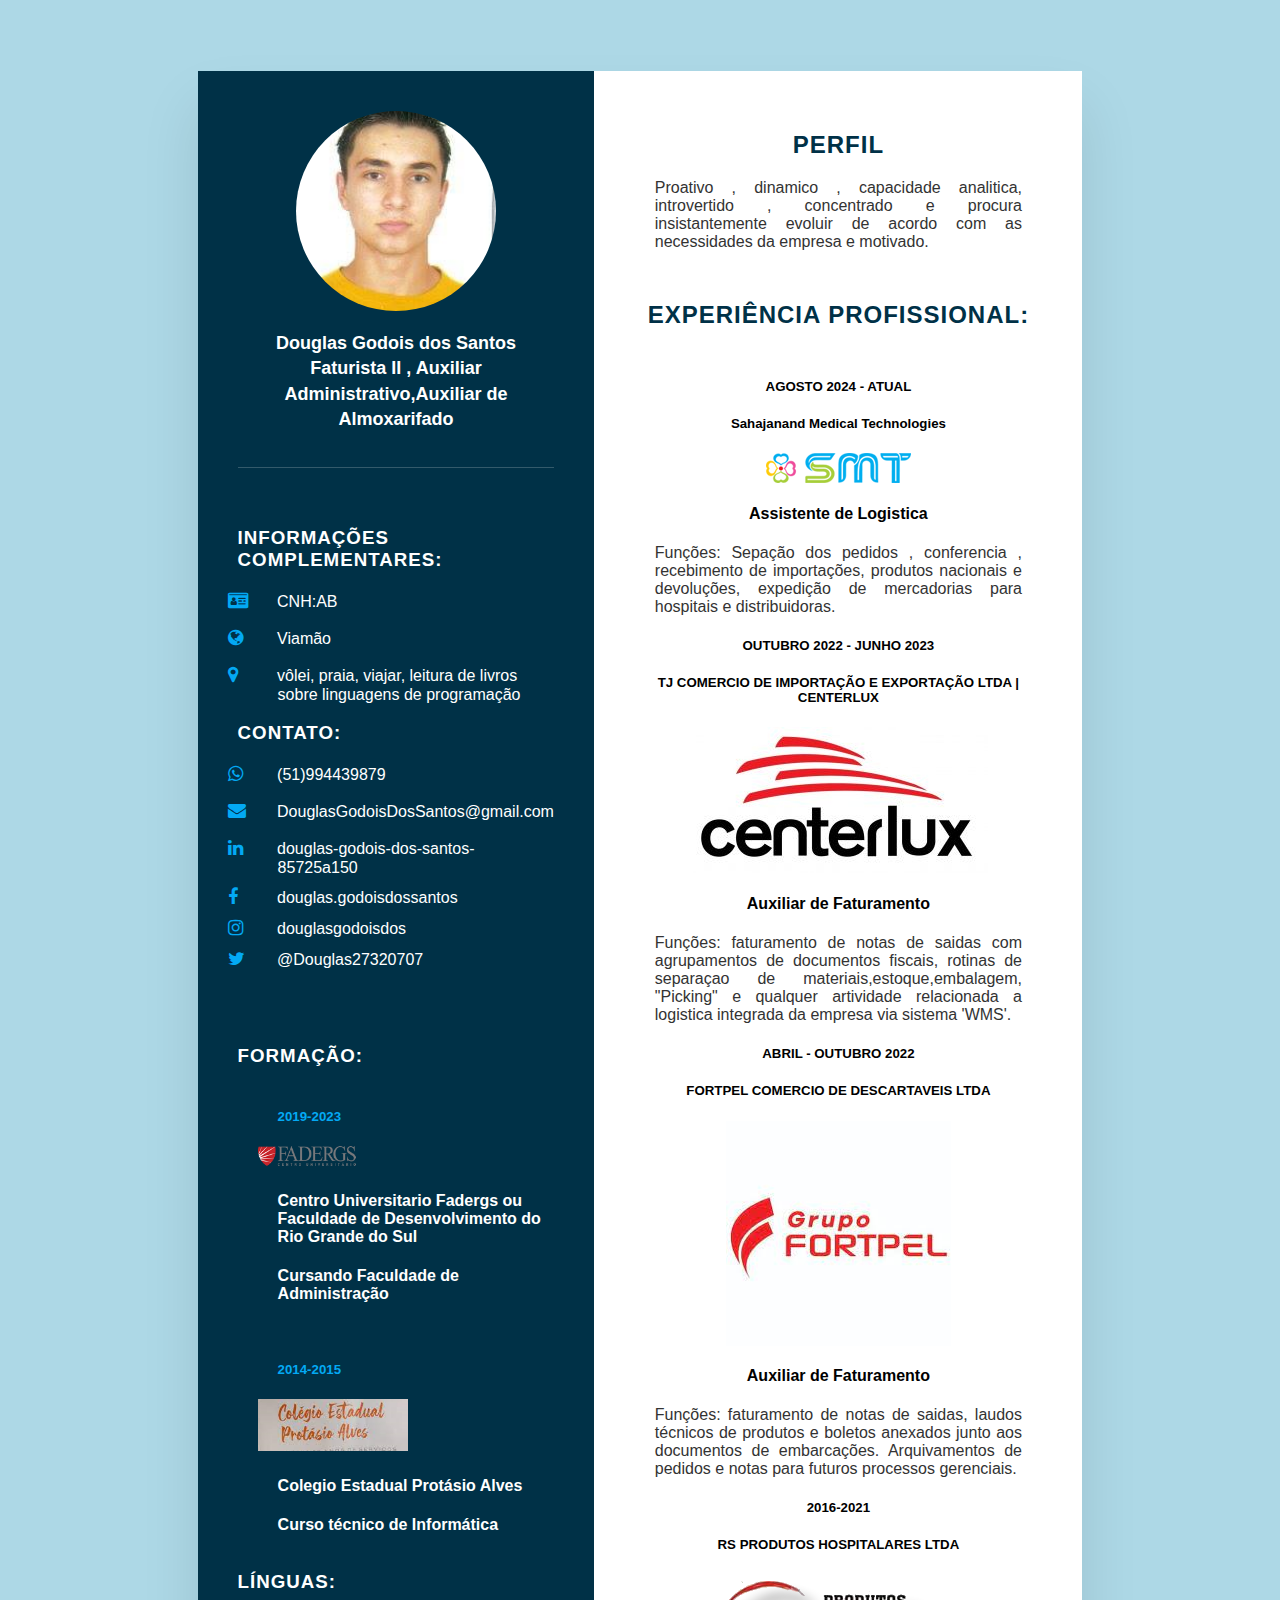
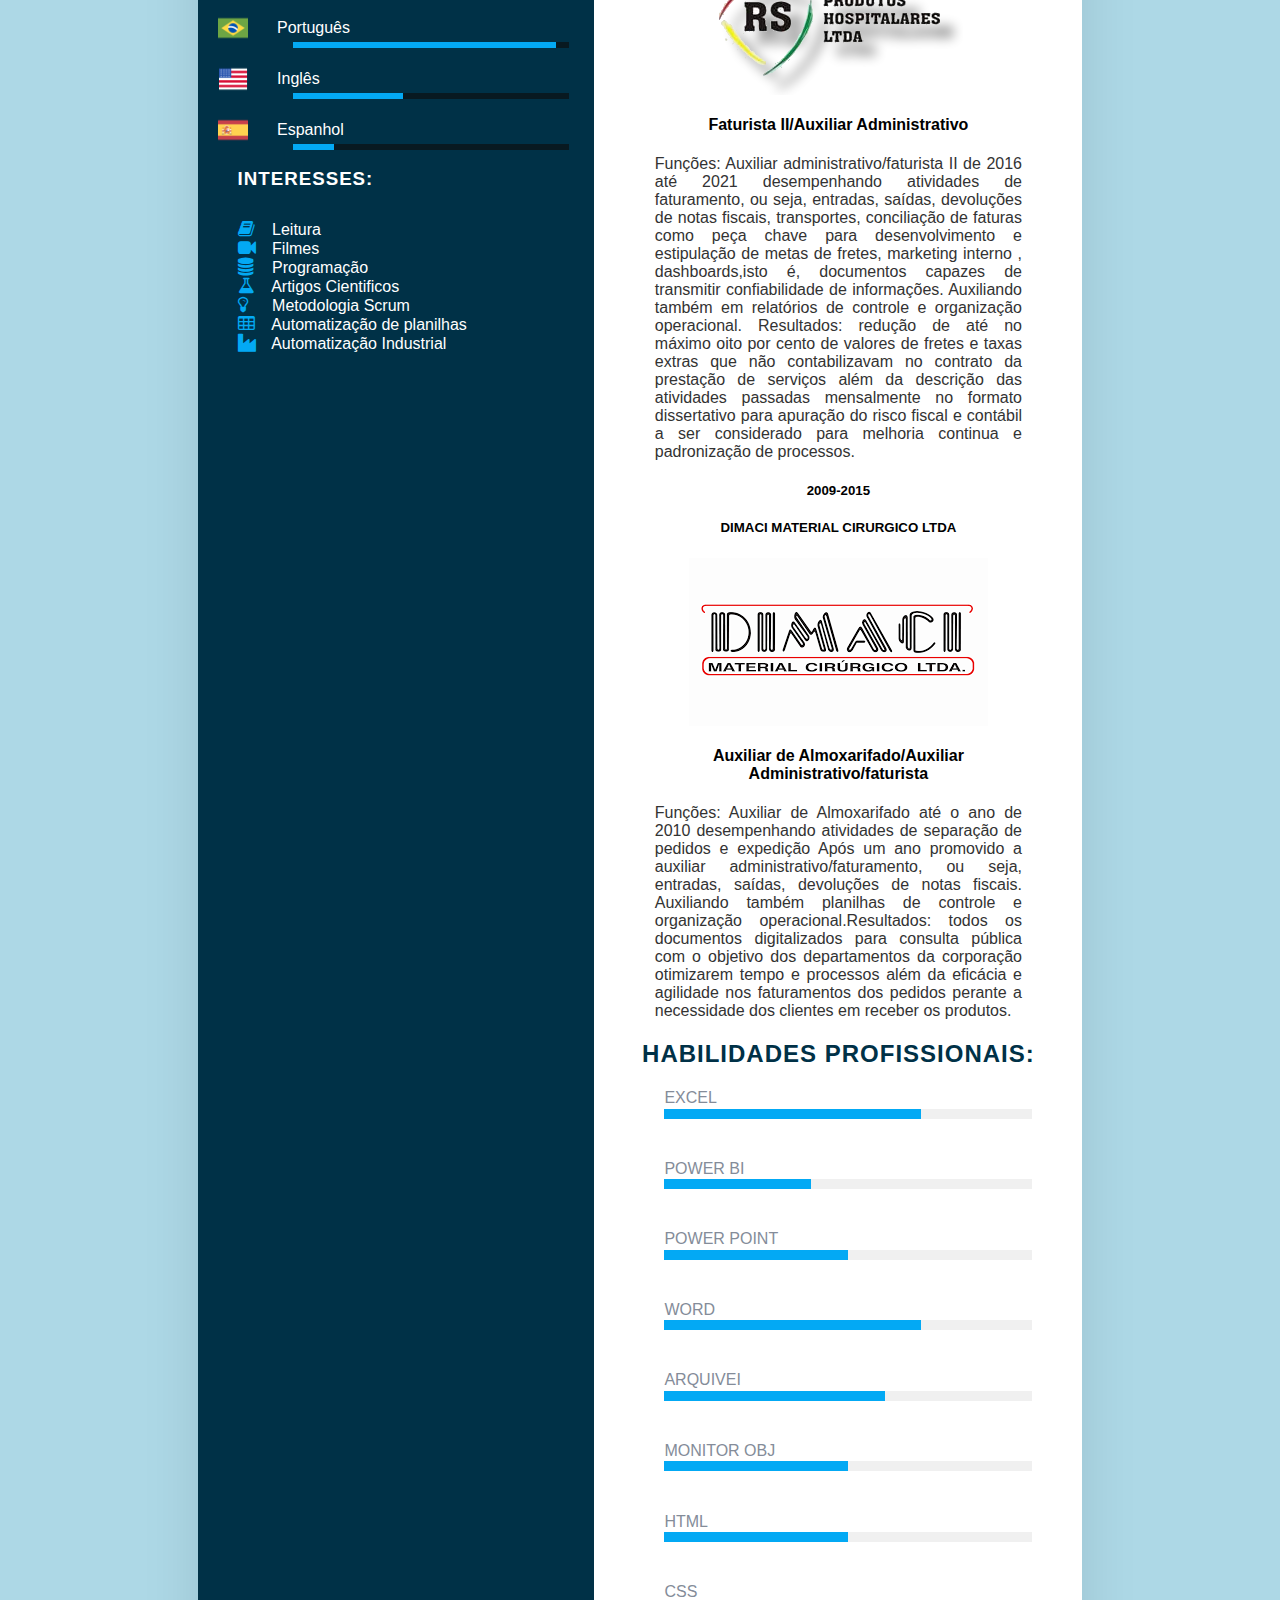
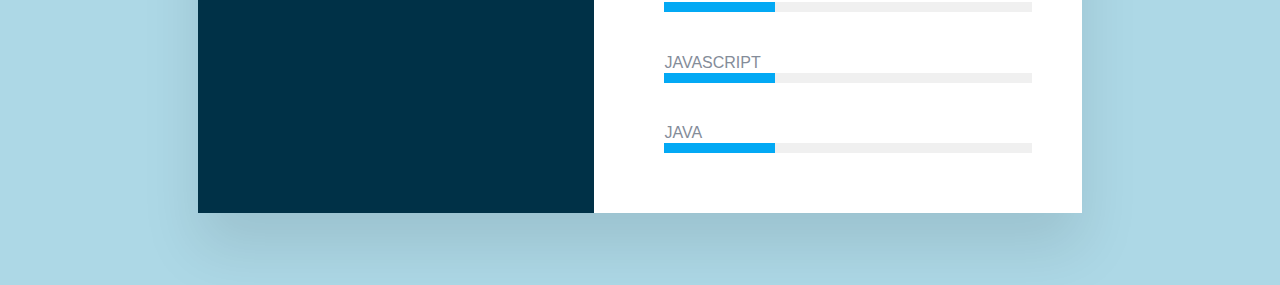
<file: index.html>
<!DOCTYPE html>
<html lang="pt-BR">

<head>

    <link rel="shortcut icon" href="favicon.png">
    <!--icone cabeçalho da pagina--->
    <link rel="stylesheet" href="https://cdnjs.cloudflare.com/ajax/libs/font-awesome/4.7.0/css/font-awesome.css"
        integrity="sha512-5A8nwdMOWrSz20fDsjczgUidUBR8liPYU+WymTZP1lmY9G6Oc7HlZv156XqnsgNUzTyMefFTcsFH/tnJE/+xBg=="
        crossorigin="anonymous" referrerpolicy="no-referrer" />
    <!---link dos icones dos curriculos -->
    <link rel="stylesheet" type="text/css" href="Style.css" />
    <!--- link externo arquivo de estilo e formatação em CSS-->
    <meta charset="UTF-8">
    <!--tag para eliminar caracteres especiais -->
    <meta http-equiv="X-UA-Compatible" content="IE=edge mozilla 10 google Chrome Opera">
    <!--tag para compatibilidade de navegadores-->
    <meta name="viewport" content="width=device-width, initial-scale=1.0">
    <!-- tag para ver em dispositivo mobile-->
    <title>Curriculo Douglas Godois do Santos</title>
    <!-- tag para titulo do documento aparecendo no cabeçalho da página-->
</head>

<body>
    <!---seção da apresentação do candidato-->
    <section id="design">
        <!-- id design para estruturar ou manipular a impressão da página mantendo o estilo CSS-->


        <div class="conteudo">
            <!--class para formatação universal(visualização em todos os dispositivos existentes)-->
            <div class='esquerda_lado'>

                <div class="perfil">
                    <div class='imagem'>

                        <img src="curriculo foto.jpg" alt="foto do perfil profissional" />
                    </div>
                    <h2>Douglas Godois dos Santos<br>
                        <spam>Faturista II , Auxiliar Administrativo,Auxiliar de Almoxarifado</spam>
                    </h2>

                </div>
                <div class="infocontato">
                    <h3 class="titulo">Informações Complementares:</h3>
                    <ul>
                        <li>
                            <spam class='icone'><i class="fa fa-id-card" aria-hidden="true"></i></spam>
                            <spam class='texto'><a href="https://www.detran.rs.gov.br/inicial" target="_blank">CNH:AB
                            </spam></a>
                        </li>
                    </ul>
                    <ul>
                        <li>
                            <spam class='icone'><i class="fa fa-globe" aria-hidden="true"></i></spam>
                            <spam class='texto'><a href="https://pt.wikipedia.org/wiki/Viamão" target="_blank">Viamão
                            </spam></a>
                        </li>
                    </ul>
                    <ul>
                        <li>
                            <spam class='icone'><i class="fa fa-map-marker" aria-hidden="true"></i></spam>
                            <spam class='texto'> vôlei, praia, viajar, leitura de livros sobre linguagens de
                                programação
                            </spam>
                        </li>
                    </ul>
                    <h3 class="titulo">Contato:</h3>
                    <ul>
                        <li>
                            <spam class='icone'><i class="fa fa-whatsapp" aria-hidden="true"></i></spam>
                            <spam class='texto'><a href="https://web.whatsapp.com" target="_blank">(51)994439879
                            </spam>
                            </a>
                        </li>
                    </ul>
                    <ul>
                        <li>
                            <spam class='icone'><i class="fa fa-envelope" aria-hidden="true"></i></spam>
                            <spam class='texto'>
                                <a href="mailto:DouglasGodoisDosSantos@gmail.com">DouglasGodoisDosSantos@gmail.com
                            </spam></a>
                        </li>
                    </ul>
                    <ul>
                        <li>
                            <spam class='icone'><i class="fa fa-linkedin" aria-hidden="true"></i>
                            </spam>
                            <spam class='texto'><a
                                    href="https://www.linkedin.com/in/douglas-godois-dos-santos-85725a150"
                                    target="_blank">douglas-godois-dos-santos-85725a150</a>
                            </spam>
                        </li>
                        <li>
                            <spam class='icone'><i class="fa fa-facebook" aria-hidden="true"></i>
                            </spam>
                            <spam class='texto'><a href="https://web.facebook.com/douglas.godoisdossantos"
                                    target="_blank">douglas.godoisdossantos</a>
                            </spam>
                        </li>
                        <li>
                            <spam class='icone'><i class="fa fa-instagram" aria-hidden="true"></i>
                            </spam>
                            <spam class='texto'><a href="https://www.instagram.com/douglasgodoisdos"
                                    target="_blank">douglasgodoisdos</a>
                            </spam>
                        </li>
                        <li>
                            <spam class='icone'><i class="fa fa-twitter" aria-hidden="true"></i>
                            </spam>
                            <spam class='texto'><a href="https://twitter.com/Douglas27320707"
                                    target="_blank">@Douglas27320707</a>
                            </spam>
                        </li>
                    </ul>


                </div>
                <div class="infocontato formação">
                    <h3 class="titulo">Formação:</h3>
                    <ul>
                        <li>
                            <h5>2019-2023</h5>
                            <spam class='icone'>
                                <a href="https://www.fadergs.edu.br" target="_blank"><img src="logo fadergs.png">
                            </spam>
                            </a>
                            <h4>Centro Universitario Fadergs ou Faculdade de Desenvolvimento do Rio Grande do Sul
                            </h4>
                            <h4> Cursando Faculdade de Administração</h4>
                        </li>
                    </ul>
                    <ul>
                        <li>
                            <h5>2014-2015</h5>
                            <spam class='icone'>
                                <a href="https://www.google.com/search?q=colegio+prot%C3%A1sio+alves+ipiranga&sxsrf=AOaemvIPB9nAo4ME-7RXtYIMQfk_z7gxtw%3A1643042353969&source=hp&ei=MdbuYf6EOZ3S1sQPnKuAiAU&iflsig=ALs-wAMAAAAAYe7kQfd4Am-C1z6kVCZuSUj6iqYOuiRa&oq=colegio+&gs_lcp=[base64]&sclient=gws-wiz"
                                    target="_blank"><img src="logo protasio.png">
                            </spam>
                            </a>
                            <h4>Colegio Estadual Protásio Alves</h4>
                            <h4>Curso técnico de Informática</h4>
                        </li>

                    </ul>



                </div>

                <div class="infocontato linguagem">
                    <h3 class="titulo">línguas:</h3>
                    <ul>
                        <li>
                            <spam class='icone'>
                                <a href="https://pt.wikipedia.org/wiki/Brasil" target="_blank"><img src="brasil.png"
                                        aria-hidden="true" />
                            </spam>
                            <spam class="texto">Português</spam>
                            </a>
                            <spam class="grau">
                                <div style="width:95%;"></div>
                            </spam>
                        </li>
                    </ul>
                    <ul>
                        <li>
                            <spam class='icone'>
                                <a href="https://pt.wikipedia.org/wiki/Estados_Unidos" target="_blank"><img
                                        src="estados-unidos-da-america.png" />
                            </spam>
                            <spam class="texto">Inglês </spam>
                            </a>
                            <spam class="grau">
                                <div style="width:40%;"></div>
                            </spam>
                        </li>
                    </ul>
                    <ul>
                        <li>
                            <spam class='icone'>
                                <a href="https://pt.wikipedia.org/wiki/Espanha target=" _blank"><img
                                        src="espanha.png" />
                            </spam>
                            <spam class="texto">Espanhol </spam>
                            </a>
                            <spam class="grau">
                                <div style="width:15%;"></div>
                            </spam>
                        </li>
                    </ul>
                </div>

                <div class="interesse">
                    <h3 class="titulo">Interesses:</h3>
                    <ul>
                        <li>
                            <a href="https://pt.wikipedia.org/wiki/H%C3%A1bito_de_leitura" target="_blank"><i
                                    class="fa fa-book" aria-hidden="true"></i>
                                <spam class="texto">Leitura</spam><br>
                            </a>
                            <a href="https://www.choraminhices.com.br/?p=2024" target="_blank"><i
                                    class="fa fa-video-camera" aria-hidden="true"></i>
                                <spam class="texto">Filmes</spam><br>
                            </a>
                            <a href="https://webinsider.com.br/importancia-de-aprender-programacao-de-computadores"
                                target="_blank"><i class="fa fa-database" aria-hidden="true"></i>
                                <spam class="texto">Programação</spam><br>
                            </a>
                            <a href="https://blog.estacio.br/aluno-estacio/o-que-e-um-artigo-cientifico/#:~:text=Os%20artigos%20cient%C3%ADficos%20s%C3%A3o%20fundamentais%20para%20a%20dissemina%C3%A7%C3%A3o,os%20artigos%20s%C3%A3o%20um%20motor%20para%20que%20"
                                target="_blank"><i class="fa fa-flask" aria-hidden="true"></i>
                                <spam class="texto">Artigos Cientificos</spam><br>
                            </a>
                            <a href="https://pt.wikipedia.org/wiki/Scrum" target="_blank"><i class="fa fa-lightbulb-o"
                                    aria-hidden="true"></i>
                                <spam class="texto">Metodologia Scrum</spam><br>
                            </a>
                            <a href="https://www.qipu.com.br/blog/automatizacao-da-area-financeira" target="_blank"><i
                                    class="fa fa-table" aria-hidden="true"></i>
                                <spam class="texto">Automatização de planilhas</spam><br>
                            </a>
                            <a href="https://blog.cimautomacao.com.br/automacao-industrial-e-sua-importancia"
                                target="_blank">
                                <i class="fa fa-industry" aria-hidden="true"></i>
                                <spam class="texto">Automatização Industrial</spam><br>
                            </a>
                        </li>

                    </ul>
                </div>

            </div>

            <div class="direita_lado">
                <div class="personalidade">

                    <h2 class="titulo2">Perfil</h2>
                    <p>Proativo , dinamico , capacidade analitica, introvertido , concentrado e procura
                        insistantemente
                        evoluir de acordo com as necessidades da empresa e motivado.</p>
                </div>
                <div class="personalidade">
                    <h2 class="titulo2">Experiência Profissional:</h2>
                </div>
                <div class="empresa">
                    <div class="anos">
                        <h5>AGOSTO 2024 - ATUAL </h5>
                        <h5>Sahajanand Medical Technologies</h5>
                        <spam class='icone'>
                            <a href="https://smtpl.com/" target="_blank"><img
                                    src="smt.logo.png"></a>
                        </spam>

                    </div>
                    <div class="texto">
                        <h4>Assistente de Logistica</h4>
                        <p>Funções: Sepação dos pedidos , conferencia , recebimento de importações, produtos nacionais e devoluções,
                            expedição de mercadorias para hospitais e distribuidoras.

                        </p>
                    </div>
                </div>
                <div class="empresa">
                    <div class="anos">
                        <h5>OUTUBRO 2022 - JUNHO 2023</h5>
                        <h5>TJ COMERCIO DE IMPORTAÇÃO E EXPORTAÇÃO LTDA | CENTERLUX</h5>
                        <spam class='icone'>
                            <a href="https://www.centerlux.com.br/" target="_blank"><img
                                    src="logotipo-centerlux-300x146.jpg"></a>
                        </spam>

                    </div>
                    <div class="texto">
                        <h4>Auxiliar de Faturamento</h4>
                        <p>Funções: faturamento de notas de saidas com agrupamentos de documentos fiscais, rotinas
                            de
                            separaçao de materiais,estoque,embalagem,
                            "Picking" e qualquer artividade relacionada a logistica integrada da empresa via sistema
                            'WMS'.
                        </p>
                    </div>
                </div>
                <div class="empresa">
                    <div class="anos">
                        <h5>ABRIL - OUTUBRO 2022 </h5>
                        <h5>FORTPEL COMERCIO DE DESCARTAVEIS LTDA</h5>
                        <spam class='icone'>
                            <a href="https://grupofortpel.com.br/" target="_blank"><img src="fortpel.jpg"></a>
                        </spam>

                    </div>
                    <div class="texto">
                        <h4>Auxiliar de Faturamento</h4>
                        <p>Funções: faturamento de notas de saidas, laudos técnicos de produtos e boletos anexados
                            junto
                            aos documentos de embarcações.
                            Arquivamentos de pedidos e notas para futuros processos gerenciais.
                        </p>
                    </div>
                </div>
                <div class="empresa">
                    <div class="anos">
                        <h5>2016-2021</h5>
                        <h5>RS PRODUTOS HOSPITALARES LTDA</h5>
                        <spam class='icone'>
                            <a href="http://rshospitalar.com.br/" target="_blank"><img src="LOGO RS.png"></a>
                        </spam>

                    </div>
                    <div class="texto">
                        <h4>Faturista II/Auxiliar Administrativo</h4>
                        <p>Funções: Auxiliar administrativo/faturista II de 2016 até 2021 desempenhando atividades
                            de
                            faturamento, ou seja, entradas, saídas, devoluções de notas fiscais, transportes,
                            conciliação de faturas como peça chave para desenvolvimento
                            e estipulação de metas de fretes, marketing interno , dashboards,isto é, documentos
                            capazes
                            de transmitir confiabilidade de informações. Auxiliando também em relatórios de controle
                            e
                            organização operacional. Resultados: redução
                            de até no máximo oito por cento de valores de fretes e taxas extras que não
                            contabilizavam
                            no contrato da prestação de serviços além da descrição das atividades passadas
                            mensalmente
                            no formato dissertativo para apuração do
                            risco fiscal e contábil a ser considerado para melhoria continua e padronização de
                            processos.</p>
                    </div>
                </div>
                <div class="empresa">
                    <div class="anos">
                        <h5>2009-2015</h5>
                        <h5>DIMACI MATERIAL CIRURGICO LTDA</h5>
                        <spam class='icone'>
                            <a href="https://dimaci-material-cirurgico-ltda.negocio.site/" target="_blank"><img
                                    src="Logo Dimaci.png">
                        </spam>
                        </a>
                    </div>
                    <div class="texto">
                        <h4>Auxiliar de Almoxarifado/Auxiliar Administrativo/faturista</h4>
                        <p>Funções: Auxiliar de Almoxarifado até o ano de 2010 desempenhando atividades de separação
                            de
                            pedidos e expedição Após um ano promovido a auxiliar administrativo/faturamento, ou
                            seja,
                            entradas, saídas, devoluções de notas fiscais.
                            Auxiliando também planilhas de controle e organização operacional.Resultados: todos os
                            documentos digitalizados para consulta pública com o objetivo dos departamentos da
                            corporação otimizarem tempo e processos além da eficácia
                            e agilidade nos faturamentos dos pedidos perante a necessidade dos clientes em receber
                            os
                            produtos.</p>
                    </div>
                </div>
                <div class="habilidades">
                    <h2 class="titulo2">Habilidades Profissionais:</h2>
                    <div class="formatação">
                        <h4>Excel</h4>
                        <div class="grau">
                            <div style="width:70%;"></div>
                        </div>
                    </div>
                    <div class="formatação">
                        <h4>Power BI</h4>
                        <div class="grau">
                            <div style="width:40%;"></div>
                        </div>
                    </div>
                    <div class="formatação">
                        <h4>Power Point</h4>
                        <div class="grau">
                            <div style="width:50%;"></div>
                        </div>
                    </div>
                    <div class="formatação">
                        <h4>Word</h4>
                        <div class="grau">
                            <div style="width:70%;"></div>
                        </div>
                    </div>
                    <div class="formatação">
                        <h4>Arquivei</h4>
                        <div class="grau">
                            <div style="width:60%;"></div>
                        </div>
                    </div>
                    <div class="formatação">
                        <h4>Monitor OBJ</h4>
                        <div class="grau">
                            <div style="width:50%;"></div>
                        </div>
                    </div>
                    <div class="formatação">
                        <h4>HTML</h4>
                        <div class="grau">
                            <div style="width:50%;"></div>
                        </div>
                    </div>
                    <div class="formatação">
                        <h4>CSS</h4>
                        <div class="grau">
                            <div style="width:30%;"></div>
                        </div>
                    </div>
                    <div class="formatação">
                        <h4>JavaScript</h4>
                        <div class="grau">
                            <div style="width:30%;"></div>
                        </div>
                    </div>
                    <div class="formatação">
                        <h4>JAVA</h4>
                        <div class="grau">
                            <div style="width:30%;"></div>
                        </div>
                    </div>

                </div>

            </div>
        </div>






    </section>



</body>






</html>
</file>
<file: Style.css>
/*reset formatação dos navegadores*/

    body {
        width: 0% 0% 2% 0%;
        background: lightblue;
        display: flex;
        /*corpo do curriculo no meio*/
        min-height: 100%;
        flex: 1 1 0;
        /* minimo de altura 100vh que é bem no meio*/
    }

    /*limpar quaisquer formatação de link da tag a do site*/

    a {
        text-decoration: none;
    }

    ul li {
        color: #fff;
        font-weight: 300;
        font-family: Arial;
        list-style: none;
        margin-left: 5px;
    }

    p {
        color: #333;
        font-family: arial, sans-serif;
        margin-right: 5%;
        margin-left: 5%;
        margin-top: 1px;
        text-align: justify;
    }

    /*reset*/

    * {
        font-family: Arial, sans-serif;
        box-sizing: border-box;
    }

    /*conteudos*/

    #main-container {
        display: flex;
        flex-direction: row;
        height: 100vh;
    }

    #address-container,
    #form-container {
        flex: 1 1 0;
    }

    .conteudo {
        position: relative;
        width: 100%;
        max-width: 70%;
        /*máximo de largura na tela */
        min-height: 90%;
        /* mínimo de altura na tela*/
        background: #fff;
        margin: 5% 15% 5% 15%;
        display: grid;
        grid-template-columns: 1fr 2fr;
        box-shadow: 0 35px 55px rgba(0, 0, 0, 0.1)
    }

    .conteudo .esquerda_lado {
        position: relative;
        background: #003147;
        padding: 40px 40px 40px;
        padding: transparent;
    }

    .perfil {
        position: relative;
        display: flex;
        flex-direction: column;
        align-items: center;
        padding-bottom: 20px;
        border-bottom: 1px solid rgba(255, 255, 255, 0.2)
            /*linha tracejada abaixo da profissão exercida*/
    }

    .perfil .imagem {
        position: relative;
        width: 200px;
        height: 200px;
        border-radius: 50%;
        overflow: hidden;
        /*esconder a volta da foto e dar foco no rosto*/
    }

    .perfil .imagem img {
        position: absolute;
        top: 0;
        left: 0;
        width: 100%;
        height: 100%;
        object-fit: cover;
        /*ajustar o objeto ou a imagem de acordo com os parametros redefinidos acima*/
    }

    .perfil h2 {
        color: #fff;
        font-size: 18px;
        margin-top: 20px;
        text-align: center;
        font-weight: 600;
        line-height: 1.4em;
    }

    .perfil h2 span {
        font-size: 0.8em;
        font-weight: 300;
    }

    .conteudo .direita_lado {
        background: #003147;
        padding: 40px 40px 40px;
        padding: transparent;
        position: relative;
        background: #fff;
        padding: 40px;
        float: left;
        margin: auto;
    }

    .infocontato {
        padding-top: 40px;


    }

    .titulo {
        color: #fff;
        text-transform: uppercase;
        letter-spacing: 1px;
        margin-bottom: 20px;
    }

    .infocontato ul {
        position: flex;
    }

    .infocontato ul li {
        position: relative;
        list-style: none;
        margin: 0px 0px;
        cursor: pointer;
        margin-bottom: 10px;
    }

    .infocontato ul li .icone {
        display: inline-block;
        margin-left: -50px;
        width: 30px;
        font-size: 18px;
        color: #03a9f4;
    }

    .infocontato ul li spam {
        color: #fff;
        font-weight: 300;
        font-family: Arial;
        margin-left: 15px;
    }



    .infocontato.formação li {
        margin-bottom: 15px;
        color: #fff;
        position: relative;
        float: left;
    }

    .infocontato .texto a {
        text-decoration: none;
        color: #fff;
    }

    .infocontato.formação h5 {
        color: #03a9f4;
        font: weight 500px;
    }

    .infocontato.formação h4:nth-child(2) {
        color: #fff;
        font-weight: 500px;
    }

    .infocontato.formação h4 {
        color: #fff;
        font-weight: 300px;
    }

    .infocontato.formação .icone img {
        position: relative;
        width: 500%;
        margin-left: 30px;
    }

    .infocontato.linguagem .grau {
        position: relative;
        width: 100%;
        height: 6px;
        background: #081921;
        display: block;
        margin-top: 5px;
    }

    .infocontato.linguagem .grau div {
        position: absolute;
        top: 0;
        left: 0;
        height: 100%;
        background: #03a9f4;
    }

    /*formatando lugar das bandeiras*/

    .infocontato.linguagem img {
        margin-left: -10px;
        float: left;
        margin-bottom: -10px;
        height: auto;
        width: auto;
        max-width: 100%;
    }

    .personalidade {
        margin-bottom: 50px;
        text-align: center;
    }

    .personalidade:last-child {
        margin-bottom: 0px;
    }

    .titulo2 {
        color: #003147;
        text-transform: uppercase;
        letter-spacing: 1px;
        margin-bottom: 20px;
        text-align: center;
    }

    .direita_lado h5 {
        text-align: center;
        font-family: arial;
        margin-left: auto;
    }

    .empresa .anos spam img {
        position: relative;
        width: -100%;
        margin-left: auto;
        margin-right: auto;
        float: none;
        display: block;
    }

    .personalidade .empresa {
        display: flex;
        flex-direction: row;
        margin: 20px 0;
    }

    .personalidade.empresa .anos {
        min-width: 100px;
    }

    .empresa h4 {
        text-align: center;
    }

    .habilidades .grau {
        position: relative;
        width: 100%;
        display: grid;
        grid-template-columns: 150px 2fr;
        justify-content: center;
        align-items: center;
    }

    .habilidades .formatação h4 {
        text-transform: uppercase;
        color: #848c99;
        font-weight: 500;
        margin-left: 30px;
    }

    .habilidades .formatação .grau {
        position: relative;
        width: 90%;
        height: 10px;
        left: 30px;
        bottom: 20px;
        background-color: #f0f0f0;
    }

    .habilidades .formatação .grau div {
        position: absolute;
        top: 0;
        left: 0;
        height: 100%;
        background-color: #03a9f4;
    }

    .interesse ul {
        display: grid;
        grid-template-columns: repeat(1, 2fr);
    }

    .interesse ul li .fa {
        display: inline-block;
        margin-left: -40px;
        width: 30px;
        font-size: 18px;
        color: #03a9f4;
    }

    .interesse ul li {
        list-style: none;
        color: #fff;
        font-weight: 500;
        margin: 10px 0;
    }

    .interesse ul li fa {
        color: #03a9f4;
        font-size: 18px;
        width: 20px;
    }

    .interesse ul li a {
        text-decoration: none;
        color: #fff;
    }

    /*formatação para dispositivos mobiles e impressão*/

    @media (max-width:1132px) {
        .conteudo {
            align-items: center;
            margin: 15px;
            grid-template-columns: repeat(1, 2fr);
        }

        .interesse ul {
            grid-template-columns: repeat(2, 1fr);
        }

        @media (max-width:600px) {
            .personalidade .empresa {
                flex-direction: column;
                margin-bottom: 5px;
            }

            .personalidade .empresa .anos {
                margin-bottom: 5px;
            }

            .interesse ul {
                grid-template-columns: repeat(2, 1fr);
            }

            .interesse .titulo {
                grid-template-columns: repeat(1, 1fr)
            }
        }

        /*impressao do curriculo em 50% scala para caber em uma página*/
        @media print {
            body .conteudo {
                display: grid;
                grid-template-columns: 1fr 2fr;
                zoom: 45%;
                margin-left: 15%;
                margin-top: 0;
                width: 100%;
                height: 100%;

            }

            .conteudo .esquerda_lado {

                width: 100%;
                height: 100%;
                margin-top: auto;
                line-height: 2rem;

            }

            div.infocontato h3 {
                line-height: 2rem;
            }

            .infocontato {

                line-height: 1rem;

            }

            .conteudo .direita_lado {

                width: 100%;
                height: 100%;
                margin-top: auto;
            }


            spam .texto a {
                margin-top: auto;

            }
        }
    }
</file>
